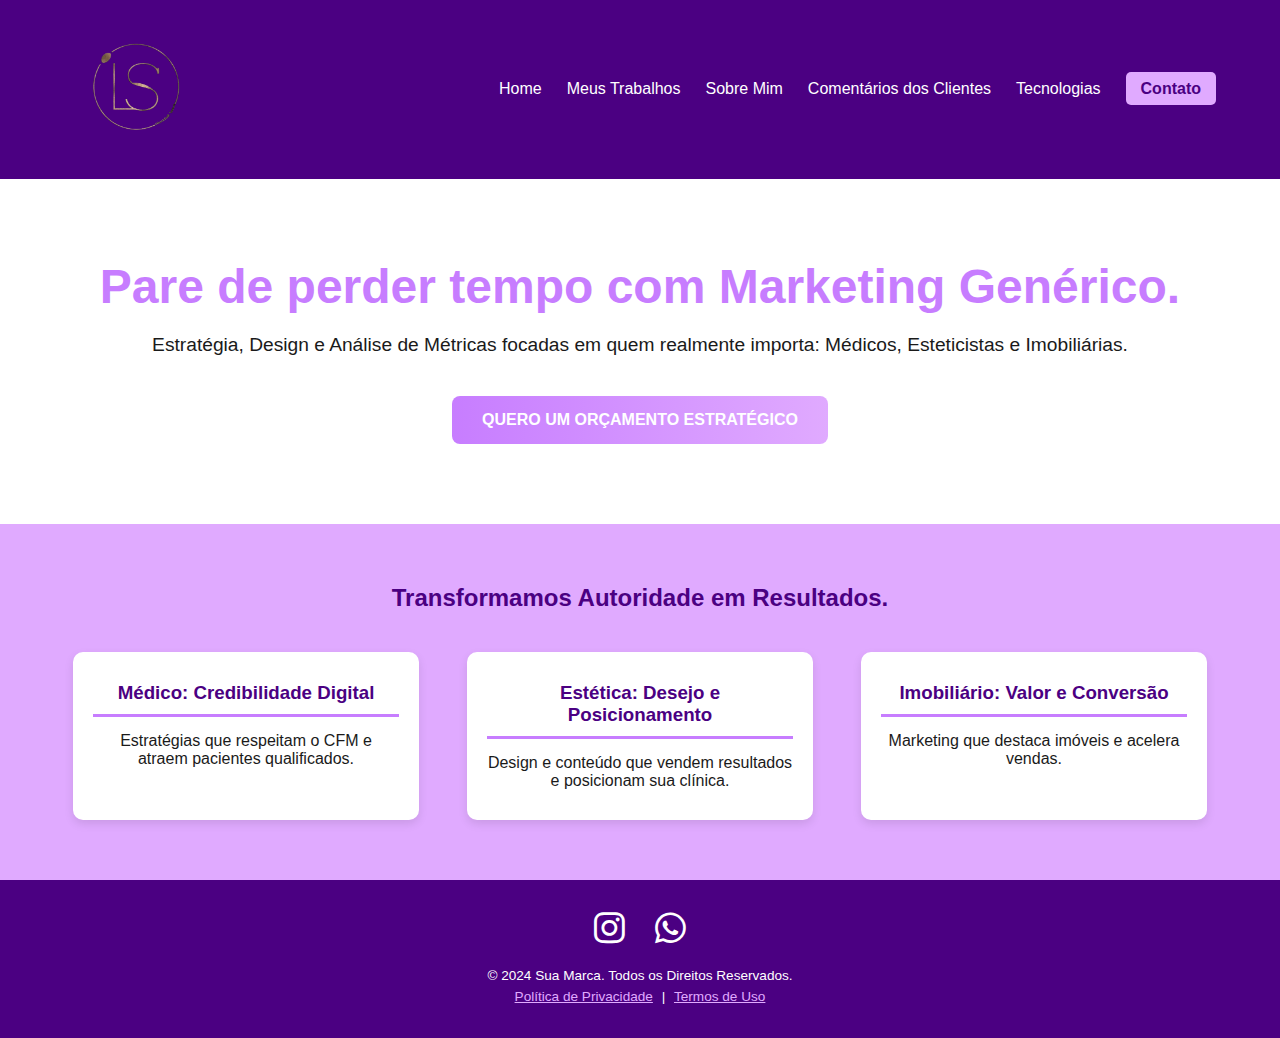
<file: index.html>
<!DOCTYPE html>
<html lang="pt-BR">
  <head>
    <meta charset="UTF-8" />
    <meta name="viewport" content="width=device-width, initial-scale=1.0" />

    <title>
      Marketing Estratégico Para Médico, Estética E Imobiliário | Consultoria E
      Design
    </title>

    <meta
      name="description"
      content="Consultoria E Design De Marketing Estratégico Focado Em Médicos, Esteticistas E Imobiliárias. Transforme Autoridade Em Resultados Qualificados."
    />
    <meta
      name="keywords"
      content="Marketing Médico, Marketing Estética, Marketing Imobiliário, Consultoria SEO, Design Web"
    />
    <meta name="author" content="Leticia" />
    <meta name="robots" content="index, follow" />

    <link rel="canonical" href="https://suaempresa.com.br/index.html" />

    <meta property="og:type" content="website" />
    <meta
      property="og:title"
      content="Marketing Estratégico Para Nichos De Alto Valor | Leticia"
    />
    <meta property="og:url" content="https://suaempresa.com.br/index.html" />
    <meta
      property="og:description"
      content="Estratégia, Design E Análise focadas Em Quem Realmente Importa: Médicos, Esteticistas E Imobiliárias. Pare de Perder Tempo Com Marketing Genérico."
    />
    <meta
      property="og:image"
      content="https://suaempresa.com.br/img/logo-leticia.png"
    />

    <meta name="twitter:card" content="summary_large_image" />

    <link rel="icon" type="image/png" href="./img/favicon.png" />
    <link rel="apple-touch-icon" href="./img/favicon.png" />

    <link
      rel="stylesheet"
      href="https://cdnjs.cloudflare.com/ajax/libs/font-awesome/6.0.0/css/all.min.css"
    />

    <link rel="stylesheet" href="styles.css" />
    <link rel="stylesheet" href="responsivo.css" />
  </head>
  <body>
    <header class="main-header">
      <div class="logo">
        <img src="./img/logo-leticia.png" alt="Foto Da Logo Da Leticia" loading="eager" />
      </div>
      <nav class="main-nav" id="main-nav">
        <ul>
          <li><a href="index.html">Home</a></li>
          <li><a href="trabalhos.html">Meus Trabalhos</a></li>
          <li><a href="sobre.html">Sobre Mim</a></li>
          <li><a href="comentarios.html">Comentários dos Clientes</a></li>
          <li><a href="tecnologias.html">Tecnologias</a></li>
          <li><a href="contato.html" class="cta-button">Contato</a></li>
        </ul>
      </nav>
      <button class="menu-toggle" id="menu-toggle">☰</button>
    </header>

    <section class="hero-section">
      <div class="hero-content">
        <h1>Pare de perder tempo com Marketing Genérico.</h1>
        <p>
          Estratégia, Design e Análise de Métricas focadas em quem realmente
          importa: Médicos, Esteticistas e Imobiliárias.
        </p>
        <a href="contato.html" class="cta-primary"
          >QUERO UM ORÇAMENTO ESTRATÉGICO</a
        >
      </div>
    </section>

    <section class="nichos-section">
      <h2>Transformamos Autoridade em Resultados.</h2>
      <div class="nichos-container">
        <div class="nicho-card medico">
          <h3>Médico: Credibilidade Digital</h3>
          <p>
            Estratégias que respeitam o CFM e atraem pacientes qualificados.
          </p>
        </div>
        <div class="nicho-card estetica">
          <h3>Estética: Desejo e Posicionamento</h3>
          <p>
            Design e conteúdo que vendem resultados e posicionam sua clínica.
          </p>
        </div>
        <div class="nicho-card imobiliario">
          <h3>Imobiliário: Valor e Conversão</h3>
          <p>Marketing que destaca imóveis e acelera vendas.</p>
        </div>
      </div>
    </section>

    <footer class="main-footer">
      <div class="footer-social-links">
        <a href="[Link do Instagram]" target="_blank" aria-label="Instagram">
          <i class="fa-brands fa-instagram"></i>
        </a>

        <a
          href="https://wa.me/5511937324514?text=Olá!%20Gostaria%20de%20agendar%20minha%20análise%20de%20perfil."
          target="_blank"
          aria-label="WhatsApp"
        >
          <i class="fa-brands fa-whatsapp"></i>
        </a>
      </div>

      <div class="footer-copyright">
        <p>&copy; 2024 Sua Marca. Todos os Direitos Reservados.</p>
        <p>
          <a href="#">Política de Privacidade</a> |
          <a href="#">Termos de Uso</a>
        </p>
      </div>
    </footer>

    <script src="js/index.js"></script>
  </body>
</html>
</file>
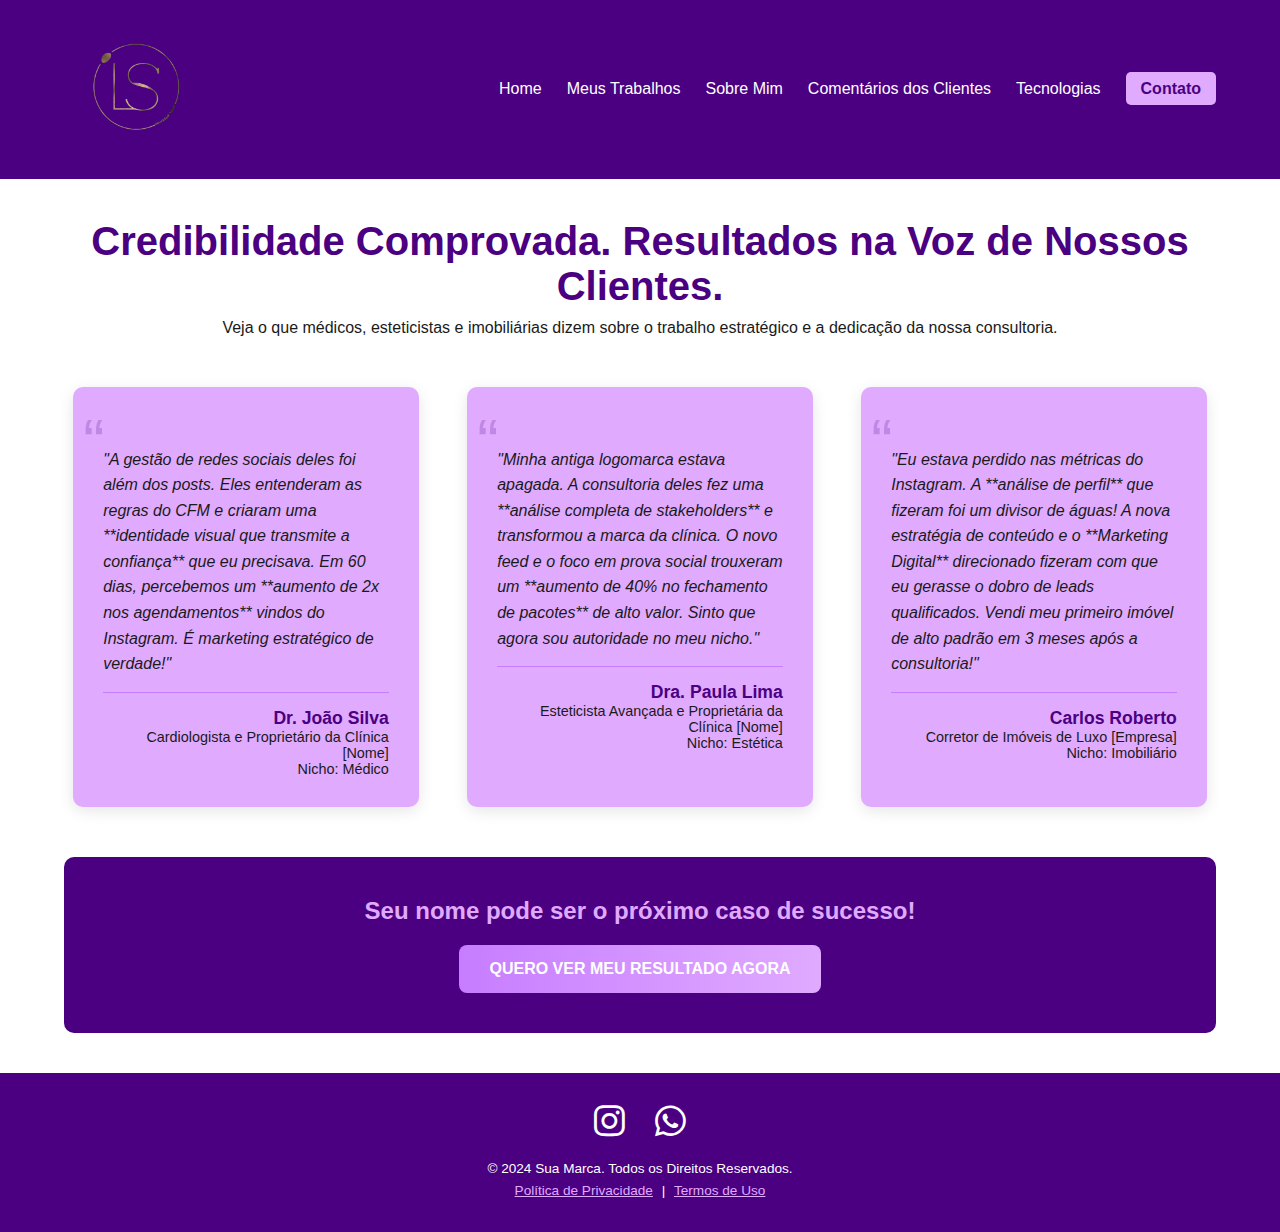
<file: comentarios.html>
<!DOCTYPE html>
<html lang="pt-BR">
  <head>
    <meta charset="UTF-8" />
    <meta name="viewport" content="width=device-width, initial-scale=1.0" />

    <title>
      Comentários De Clientes Satisfeitos | Marketing Para Médico, Estética E
      Imobiliário
    </title>

    <meta
      name="description"
      content="Veja O Que Médicos, Esteticistas E Imobiliárias Estão Dizendo! Comentários E depoimentos Reais Que Comprovam Os Resultados Da Consultoria De Marketing Estratégico."
    />
    <meta
      name="keywords"
      content="Depoimentos, Comentários De Clientes, Prova Social, Resultados Marketing Médico, Cases De Sucesso"
    />
    <meta name="author" content="Leticia" />
    <meta name="robots" content="index, follow" />

    <link rel="canonical" href="https://suaempresa.com.br/comentarios.html" />

    <meta property="og:type" content="website" />
    <meta
      property="og:title"
      content="Credibilidade Comprovada | Depoimentos De Clientes Estratégicos"
    />
    <meta
      property="og:url"
      content="https://suaempresa.com.br/comentarios.html"
    />
    <meta
      property="og:description"
      content="Resultados Falam Mais Alto Que Promessas. Confira Os Comentários Reais De Nossos Clientes De Alto Valor Nos Nichos Médico, Estético E Imobiliário."
    />
    <meta
      property="og:image"
      content="https://suaempresa.com.br/img/logo-leticia.png"
    />

    <meta name="twitter:card" content="summary_large_image" />

    <link rel="icon" type="image/png" href="./img/favicon.png" />
    <link rel="apple-touch-icon" href="./img/favicon.png" />

    <link
      rel="stylesheet"
      href="https://cdnjs.cloudflare.com/ajax/libs/font-awesome/6.0.0/css/all.min.css"
    />

    <link rel="stylesheet" href="styles.css" />
    <link rel="stylesheet" href="responsivo.css" />
  </head>
  <body>
    <header class="main-header">
      <div class="logo">
        <img src="./img/logo-leticia.png" alt="Foto Da Logo Da Leticia" loading="eager" />
      </div>
      <nav class="main-nav" id="main-nav">
        <ul>
          <li><a href="index.html">Home</a></li>
          <li><a href="trabalhos.html">Meus Trabalhos</a></li>
          <li><a href="sobre.html">Sobre Mim</a></li>
          <li><a href="comentarios.html">Comentários dos Clientes</a></li>
          <li><a href="tecnologias.html">Tecnologias</a></li>
          <li><a href="contato.html" class="cta-button">Contato</a></li>
        </ul>
      </nav>
      <button class="menu-toggle" id="menu-toggle">☰</button>
    </header>

    <main class="comentarios-main">
      <div class="comentarios-intro">
        <h1>Credibilidade Comprovada. Resultados na Voz de Nossos Clientes.</h1>
        <p>
          Veja o que médicos, esteticistas e imobiliárias dizem sobre o trabalho
          estratégico e a dedicação da nossa consultoria.
        </p>
      </div>

      <section class="depoimentos-container">
        <article class="depoimento-card">
          <p class="comentario-text">
            "A gestão de redes sociais deles foi além dos posts. Eles entenderam
            as regras do CFM e criaram uma **identidade visual que transmite a
            confiança** que eu precisava. Em 60 dias, percebemos um **aumento de
            2x nos agendamentos** vindos do Instagram. É marketing estratégico
            de verdade!"
          </p>
          <div class="cliente-info">
            <span class="nome-cliente">Dr. João Silva</span>
            <span class="cargo-cliente"
              >Cardiologista e Proprietário da Clínica [Nome]</span
            >
            <span class="nicho-cliente">Nicho: Médico</span>
          </div>
        </article>

        <article class="depoimento-card">
          <p class="comentario-text">
            "Minha antiga logomarca estava apagada. A consultoria deles fez uma
            **análise completa de stakeholders** e transformou a marca da
            clínica. O novo feed e o foco em prova social trouxeram um **aumento
            de 40% no fechamento de pacotes** de alto valor. Sinto que agora sou
            autoridade no meu nicho."
          </p>
          <div class="cliente-info">
            <span class="nome-cliente">Dra. Paula Lima</span>
            <span class="cargo-cliente"
              >Esteticista Avançada e Proprietária da Clínica [Nome]</span
            >
            <span class="nicho-cliente">Nicho: Estética</span>
          </div>
        </article>

        <article class="depoimento-card">
          <p class="comentario-text">
            "Eu estava perdido nas métricas do Instagram. A **análise de
            perfil** que fizeram foi um divisor de águas! A nova estratégia de
            conteúdo e o **Marketing Digital** direcionado fizeram com que eu
            gerasse o dobro de leads qualificados. Vendi meu primeiro imóvel de
            alto padrão em 3 meses após a consultoria!"
          </p>
          <div class="cliente-info">
            <span class="nome-cliente">Carlos Roberto</span>
            <span class="cargo-cliente"
              >Corretor de Imóveis de Luxo [Empresa]</span
            >
            <span class="nicho-cliente">Nicho: Imobiliário</span>
          </div>
        </article>
      </section>

      <section class="cta-section">
        <h2>Seu nome pode ser o próximo caso de sucesso!</h2>
        <a href="contato.html" class="cta-primary"
          >QUERO VER MEU RESULTADO AGORA</a
        >
      </section>
    </main>

    <footer class="main-footer">
      <div class="footer-social-links">
        <a href="[Link do Instagram]" target="_blank" aria-label="Instagram">
          <i class="fa-brands fa-instagram"></i>
        </a>

        <a
          href="https://wa.me/5511937324514?text=Olá!%20Gostaria%20de%20agendar%20minha%20análise%20de%20perfil."
          target="_blank"
          aria-label="WhatsApp"
        >
          <i class="fa-brands fa-whatsapp"></i>
        </a>
      </div>

      <div class="footer-copyright">
        <p>&copy; 2024 Sua Marca. Todos os Direitos Reservados.</p>
        <p>
          <a href="#">Política de Privacidade</a> |
          <a href="#">Termos de Uso</a>
        </p>
      </div>
    </footer>

    <script src="js/index.js"></script>
  </body>
</html>
</file>
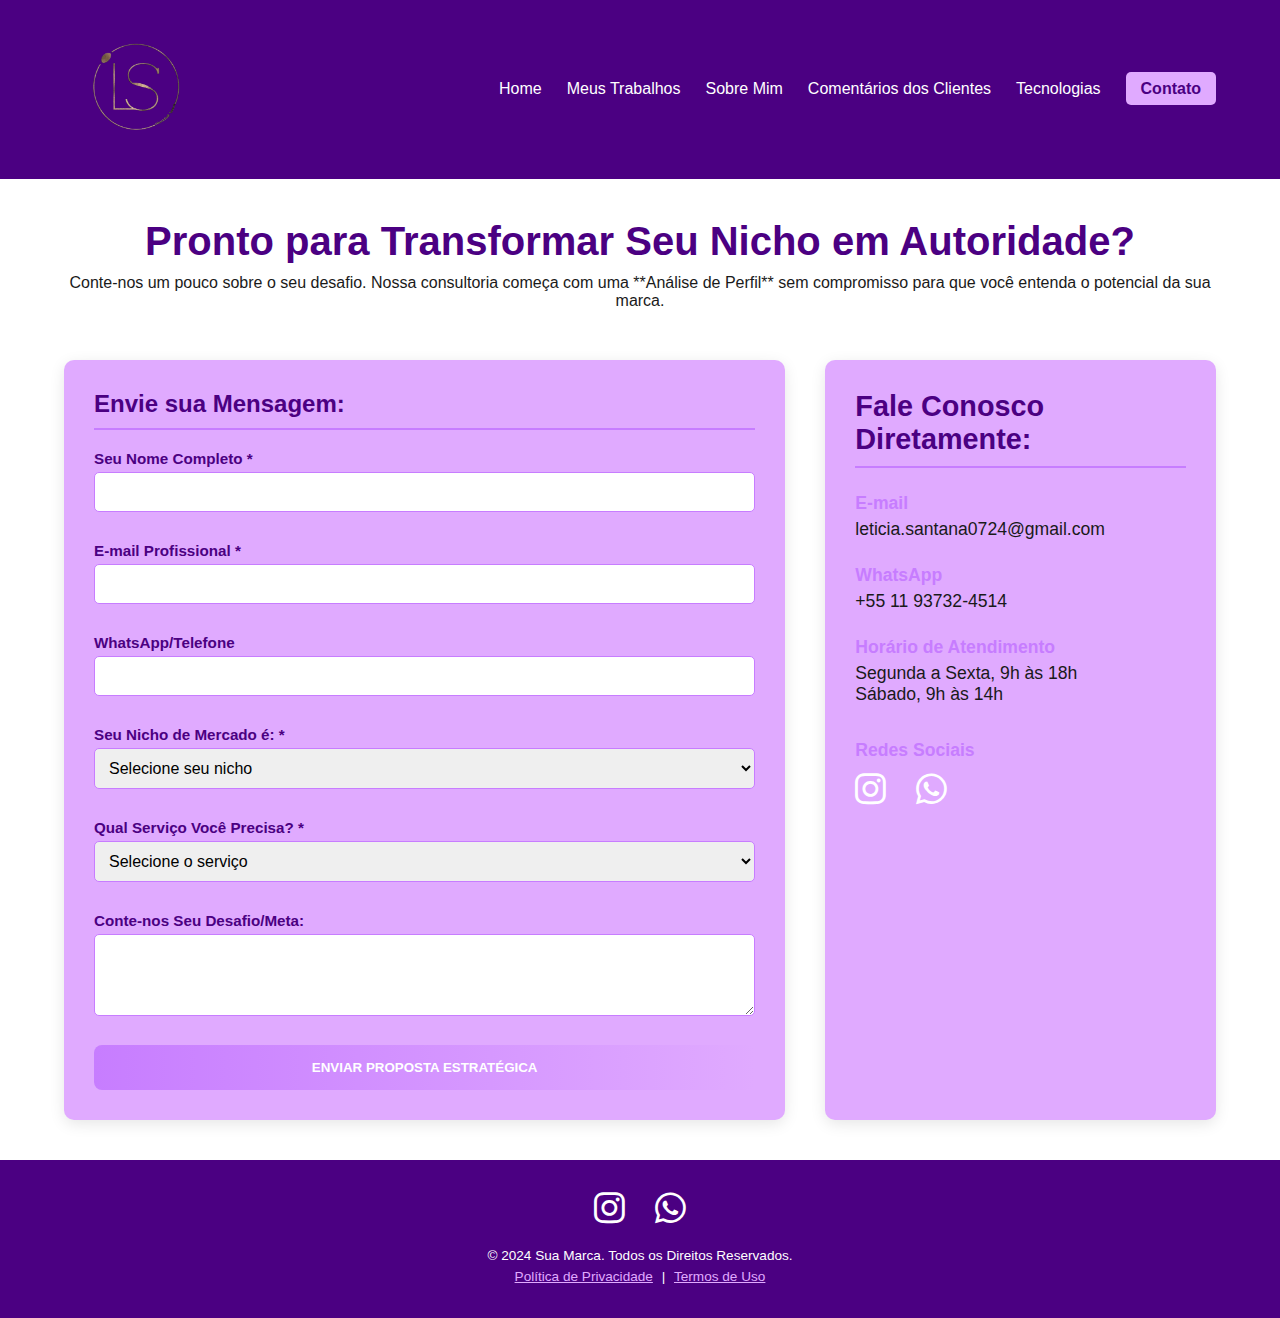
<file: contato.html>
<!DOCTYPE html>
<html lang="pt-BR">
  <head>
    <meta charset="UTF-8" />
    <meta name="viewport" content="width=device-width, initial-scale=1.0" />

    <title>
      Agende Sua Análise de Perfil | Consultoria de Marketing Estratégico
    </title>

    <meta
      name="description"
      content="Pronto Para Parar De Perder Tempo? Fale Conosco Agora! Agende Uma Análise De Perfil Estratégica Para Médicos, Esteticistas Ou Imobiliárias. Orçamento Sem Compromisso."
    />
    <meta
      name="keywords"
      content="Contato Marketing Médico, Contato Marketing Estética, Contato Consultoria, Orçamento Estratégico"
    />
    <meta name="author" content="Leticia" />
    <meta name="robots" content="index, follow" />

    <link rel="canonical" href="https://suaempresa.com.br/contato.html" />

    <meta property="og:type" content="website" />
    <meta
      property="og:title"
      content="Fale Conosco | Orçamento De Marketing Estratégico"
    />
    <meta property="og:url" content="https://suaempresa.com.br/contato.html" />
    <meta
      property="og:description"
      content="Agende Sua Análise De Perfil Gratuita. Estratégia, Design E Análise De Métricas focadas Em Quem Realmente Importa: Médicos, Esteticistas e Imobiliárias."
    />
    <meta
      property="og:image"
      content="https://suaempresa.com.br/img/logo-leticia.png"
    />
    <meta name="twitter:card" content="summary_large_image" />

    <link rel="icon" type="image/png" href="./img/favicon.png" />
    <link rel="apple-touch-icon" href="./img/favicon.png" />

    <link
      rel="stylesheet"
      href="https://cdnjs.cloudflare.com/ajax/libs/font-awesome/6.0.0/css/all.min.css"
    />

    <link rel="stylesheet" href="styles.css" />
    <link rel="stylesheet" href="responsivo.css" />
  </head>
  <body>
    <header class="main-header">
      <div class="logo">
        <img
          src="./img/logo-leticia.png"
          alt="Foto Da Logo Da Leticia"
          loading="eager"
        />
      </div>
      <nav class="main-nav" id="main-nav">
        <ul>
          <li><a href="index.html">Home</a></li>
          <li><a href="trabalhos.html">Meus Trabalhos</a></li>
          <li><a href="sobre.html">Sobre Mim</a></li>
          <li><a href="comentarios.html">Comentários dos Clientes</a></li>
          <li><a href="tecnologias.html">Tecnologias</a></li>
          <li><a href="contato.html" class="cta-button">Contato</a></li>
        </ul>
      </nav>
      <button class="menu-toggle" id="menu-toggle">☰</button>
    </header>

    <main class="contato-main">
      <div class="contato-intro">
        <h1>Pronto para Transformar Seu Nicho em Autoridade?</h1>
        <p>
          Conte-nos um pouco sobre o seu desafio. Nossa consultoria começa com
          uma **Análise de Perfil** sem compromisso para que você entenda o
          potencial da sua marca.
        </p>
      </div>

      <section class="contato-container">
        <form action="https://formsubmit.co/leticia.santana0724@gmail.com" method="POST" class="contato-form">
          <h2>Envie sua Mensagem:</h2>

          <label for="nome">Seu Nome Completo *</label>
          <input type="text" id="nome" name="nome" required />

          <label for="email">E-mail Profissional *</label>
          <input type="email" id="email" name="email" required />

          <label for="whatsapp">WhatsApp/Telefone</label>
          <input type="tel" id="whatsapp" name="whatsapp" required />

          <label for="nicho">Seu Nicho de Mercado é: *</label>
          <select id="nicho" name="nicho" required>
            <option value="" disabled selected>Selecione seu nicho</option>
            <option value="medico">Médico/Clínica</option>
            <option value="estetica">Estética</option>
            <option value="imobiliario">Imobiliário</option>
            <option value="outro">Outro</option>
          </select>

          <label for="servico">Qual Serviço Você Precisa? *</label>
          <select id="servico" name="servico" required>
            <option value="" disabled selected>Selecione o serviço</option>
            <option value="logomarca">
              Criação de Logomarca/Identidade Visual
            </option>
            <option value="social-media">Gestão de Redes Sociais</option>
            <option value="consultoria">Consultoria Estratégica</option>
            <option value="completo">Marketing Completo</option>
          </select>

          <label for="desafio">Conte-nos Seu Desafio/Meta:</label>
          <textarea id="desafio" name="desafio" rows="4"></textarea>

          <button type="submit" class="cta-primary">
            ENVIAR PROPOSTA ESTRATÉGICA
          </button>
        </form>

        <div class="contato-direto">
          <h2>Fale Conosco Diretamente:</h2>
          <div class="info-bloco">
            <h3>E-mail</h3>
            <p>leticia.santana0724@gmail.com</p>
          </div>
          <div class="info-bloco">
            <h3>WhatsApp</h3>
            <p>+55 11 93732-4514</p>
          </div>
          <div class="info-bloco">
            <h3>Horário de Atendimento</h3>
            <p>Segunda a Sexta, 9h às 18h</p>
            <p>Sábado, 9h às 14h</p>
          </div>
          <div class="social-links">
            <h3>Redes Sociais</h3>
            <div class="contato-social-links">
              <a
                href="[Link do Instagram]"
                target="_blank"
                aria-label="Instagram"
              >
                <i class="fa-brands fa-instagram"></i>
              </a>

              <a
                href="https://wa.me/5511937324514?text=Olá!%20Gostaria%20de%20agendar%20minha%20análise%20de%20perfil."
                target="_blank"
                aria-label="WhatsApp"
              >
                <i class="fa-brands fa-whatsapp"></i>
              </a>
            </div>
          </div>
        </div>
      </section>
    </main>

    <footer class="main-footer">
      <div class="footer-social-links">
        <a href="[Link do Instagram]" target="_blank" aria-label="Instagram">
          <i class="fa-brands fa-instagram"></i>
        </a>

        <a
          href="https://wa.me/5511937324514?text=Olá!%20Gostaria%20de%20agendar%20minha%20análise%20de%20perfil."
          target="_blank"
          aria-label="WhatsApp"
        >
          <i class="fa-brands fa-whatsapp"></i>
        </a>
      </div>

      <div class="footer-copyright">
        <p>&copy; 2024 Sua Marca. Todos os Direitos Reservados.</p>
        <p>
          <a href="#">Política de Privacidade</a> |
          <a href="#">Termos de Uso</a>
        </p>
      </div>
    </footer>

    <script src="js/index.js"></script>
  </body>
</html>
</file>
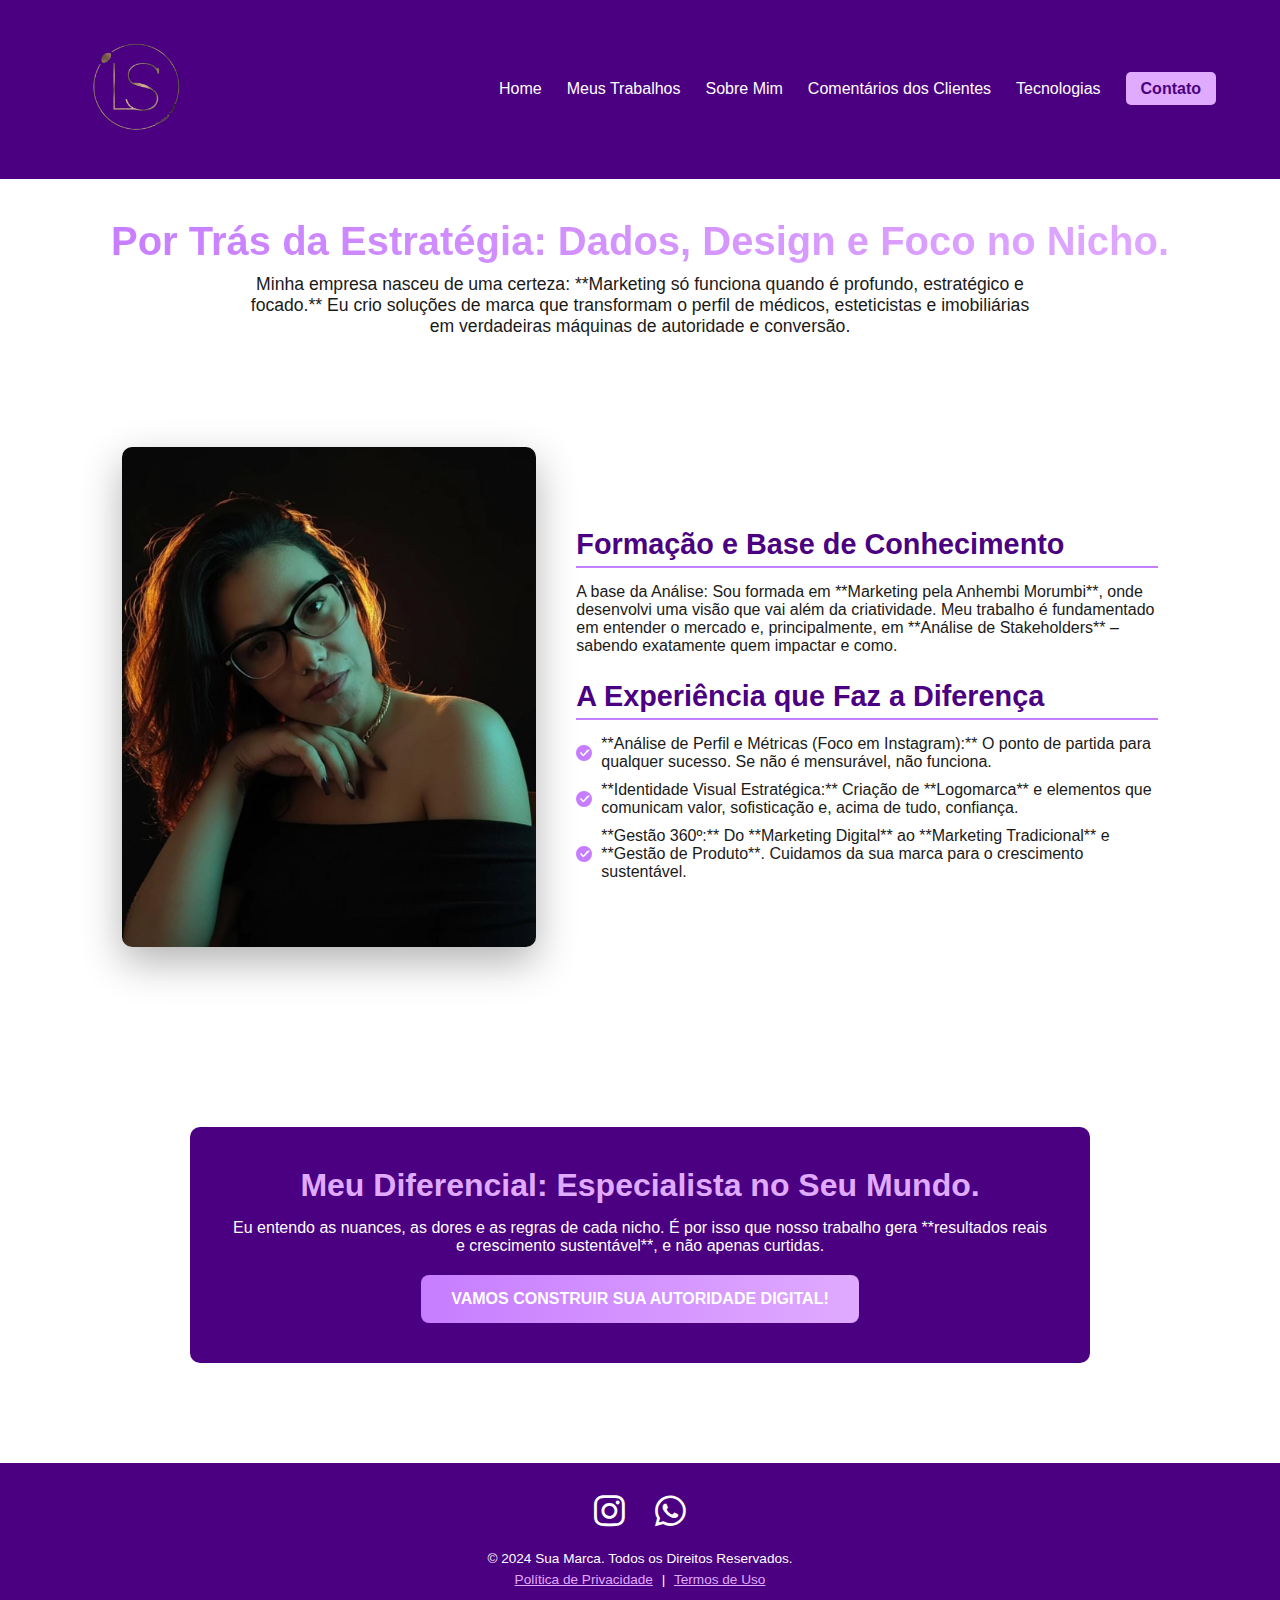
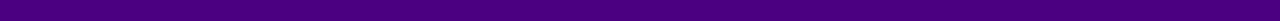
<file: sobre.html>
<!DOCTYPE html>
<html lang="pt-BR">
  <head>
    <meta charset="UTF-8" />
    <meta name="viewport" content="width=device-width, initial-scale=1.0" />

    <title>
      Sobre Leticia | Sua Especialista em Marketing para Médico, Estética e
      Imobiliário
    </title>

    <meta
      name="description"
      content="Conheça A Leticia, Especialista Em Transformar Autoridade Em Resultados Digitais. Descubra Minha Trajetória E Por Que A Consultoria É Focada Em Médicos, Esteticistas E Imobiliárias."
    />
    <meta
      name="keywords"
      content="Especialista Marketing Médico, Trajetória, Marketing Estratégico, Consultoria Nicho, Profissional Marketing"
    />
    <meta name="author" content="Leticia" />
    <meta name="robots" content="index, follow" />

    <link
      rel="canonical"
      href="https://suaempresa.com.br/sobre.html"
    />

    <meta property="og:type" content="profile" />
    <meta
      property="og:title"
      content="Minha Trajetória E Especialidade Em Marketing De Nicho | Leticia"
    />
    <meta
      property="og:url"
      content="https://suaempresa.com.br/sobre.html"
    />
    <meta
      property="og:description"
      content="Saiba Como A Minha Experiência Em Estratégia, Design E Análise pode levar O Seu Negócio Médico, Estético Ou Imobiliário Ao Próximo Nível."
    />
    <meta
      property="og:image"
      content="https://suaempresa.com.br/img/logo-leticia.png"
    />
    <meta name="twitter:card" content="summary_large_image" />

    <link rel="icon" type="image/png" href="./img/favicon.png" />
    <link rel="apple-touch-icon" href="./img/favicon.png" />

    <link
      rel="stylesheet"
      href="https://cdnjs.cloudflare.com/ajax/libs/font-awesome/6.0.0/css/all.min.css"
    />

    <link rel="stylesheet" href="styles.css" />
    <link rel="stylesheet" href="responsivo.css" />
  </head>
  <body>
    <header class="main-header">
      <div class="logo">
        <img src="./img/logo-leticia.png" alt="Foto Da Logo Da Leticia" loading="eager" />
      </div>
      <nav class="main-nav" id="main-nav">
        <ul>
          <li><a href="index.html">Home</a></li>
          <li><a href="trabalhos.html">Meus Trabalhos</a></li>
          <li><a href="sobre.html">Sobre Mim</a></li>
          <li><a href="comentarios.html">Comentários dos Clientes</a></li>
          <li><a href="tecnologias.html">Tecnologias</a></li>
          <li><a href="contato.html" class="cta-button">Contato</a></li>
        </ul>
      </nav>
      <button class="menu-toggle" id="menu-toggle">☰</button>
    </header>

    <main class="sobre-main">
      <div class="sobre-intro">
        <h1>Por Trás da Estratégia: Dados, Design e Foco no Nicho.</h1>
        <p>
          Minha empresa nasceu de uma certeza: **Marketing só funciona quando é
          profundo, estratégico e focado.** Eu crio soluções de marca que
          transformam o perfil de médicos, esteticistas e imobiliárias em
          verdadeiras máquinas de autoridade e conversão.
        </p>
      </div>

      <section class="trajetoria-section">
        <div class="trajetoria-image">
          <div>
            <img
              class="placeholder-image"
              src="./img/foto.jpg"
              alt="Foto Da Leticia"
              loading="lazy"
            />
          </div>
        </div>
        <div class="trajetoria-content">
          <h2>Formação e Base de Conhecimento</h2>
          <p>
            A base da Análise: Sou formada em **Marketing pela Anhembi
            Morumbi**, onde desenvolvi uma visão que vai além da criatividade.
            Meu trabalho é fundamentado em entender o mercado e, principalmente,
            em **Análise de Stakeholders** – sabendo exatamente quem impactar e
            como.
          </p>

          <h2>A Experiência que Faz a Diferença</h2>
          <ul>
            <li>
              **Análise de Perfil e Métricas (Foco em Instagram):** O ponto de
              partida para qualquer sucesso. Se não é mensurável, não funciona.
            </li>
            <li>
              **Identidade Visual Estratégica:** Criação de **Logomarca** e
              elementos que comunicam valor, sofisticação e, acima de tudo,
              confiança.
            </li>
            <li>
              **Gestão 360º:** Do **Marketing Digital** ao **Marketing
              Tradicional** e **Gestão de Produto**. Cuidamos da sua marca para
              o crescimento sustentável.
            </li>
          </ul>
        </div>
      </section>

      <section class="promessa-section">
        <div class="promessa-box">
          <h2>Meu Diferencial: Especialista no Seu Mundo.</h2>
          <p>
            Eu entendo as nuances, as dores e as regras de cada nicho. É por
            isso que nosso trabalho gera **resultados reais e crescimento
            sustentável**, e não apenas curtidas.
          </p>
          <a href="contato.html" class="cta-primary"
            >VAMOS CONSTRUIR SUA AUTORIDADE DIGITAL!</a
          >
        </div>
      </section>
    </main>

    <footer class="main-footer">
      <div class="footer-social-links">
        <a href="[Link do Instagram]" target="_blank" aria-label="Instagram">
          <i class="fa-brands fa-instagram"></i>
        </a>

        <a
          href="https://wa.me/5511937324514?text=Olá!%20Gostaria%20de%20agendar%20minha%20análise%20de%20perfil."
          target="_blank"
          aria-label="WhatsApp"
        >
          <i class="fa-brands fa-whatsapp"></i>
        </a>
      </div>

      <div class="footer-copyright">
        <p>&copy; 2024 Sua Marca. Todos os Direitos Reservados.</p>
        <p>
          <a href="#">Política de Privacidade</a> |
          <a href="#">Termos de Uso</a>
        </p>
      </div>
    </footer>

    <script src="js/index.js"></script>
  </body>
</html>
</file>
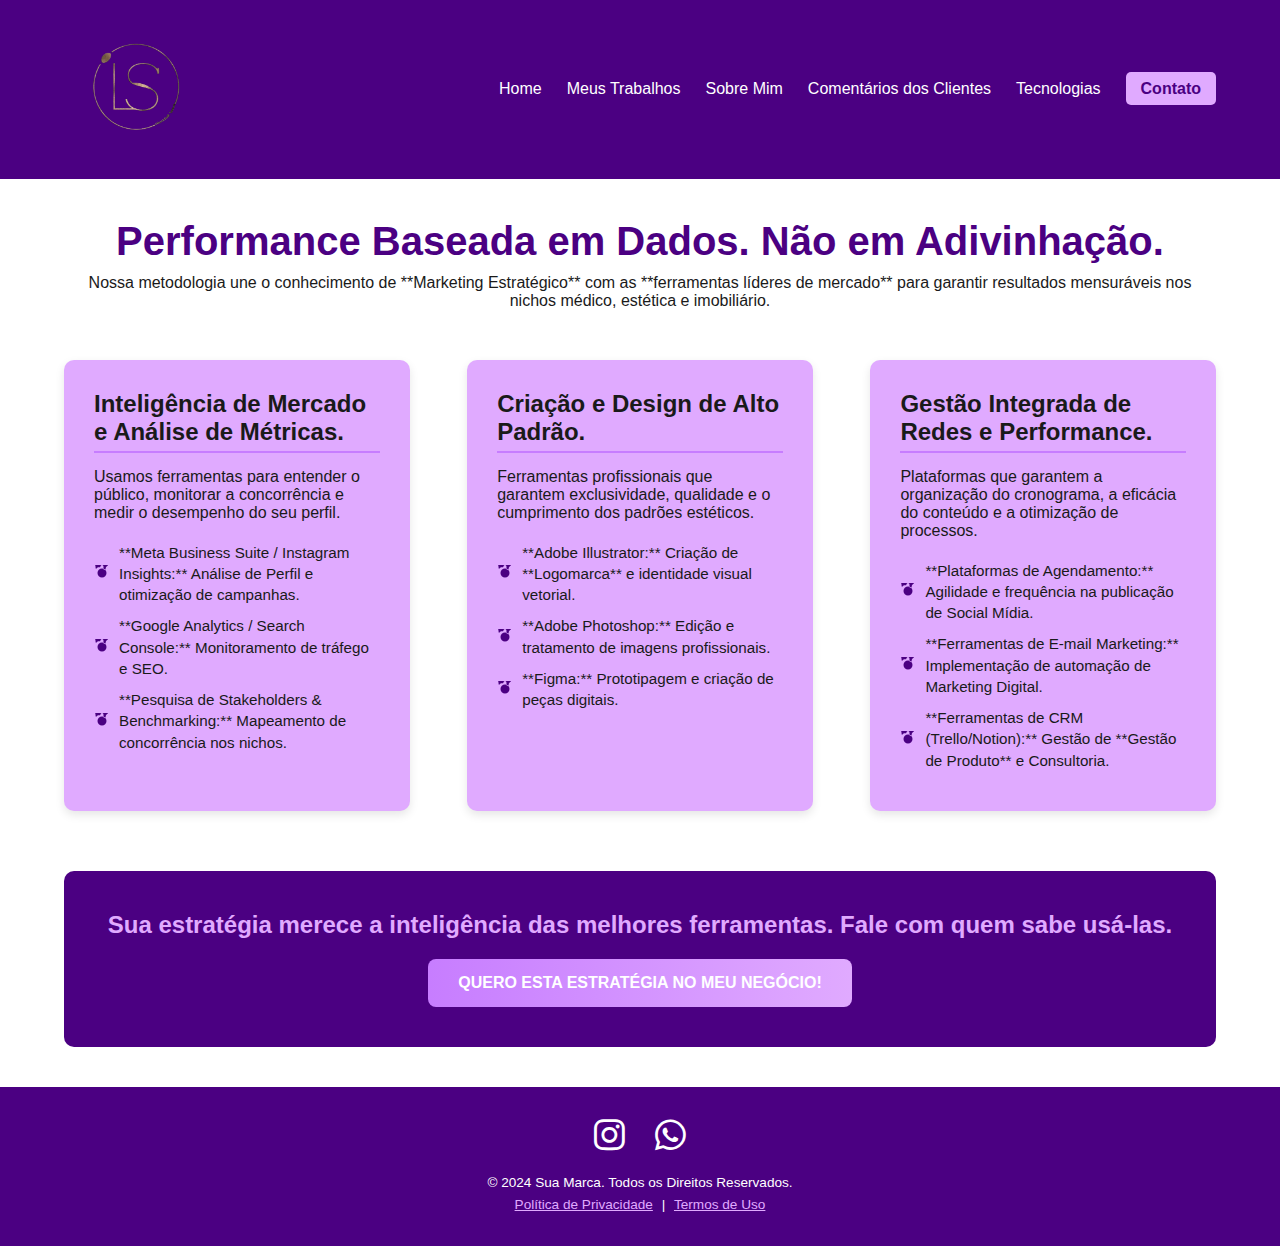
<file: tecnologias.html>
<!DOCTYPE html>
<html lang="pt-BR">
  <head>
    <meta charset="UTF-8" />
    <meta name="viewport" content="width=device-width, initial-scale=1.0" />

    <title>
      Ferramentas E Metodologia Data-Driven | Marketing Para Médico, Estética E
      Imobiliário
    </title>

    <meta
      name="description"
      content="Conheça As Ferramentas E Tecnologias Que Usamos Para Garantir Resultados. Metodologia Data-Driven Para Análise De SEO, Tráfego E Design Focado No Seu Nicho."
    />
    <meta
      name="keywords"
      content="Ferramentas Marketing, Metodologia Data-Driven, Google Analytics, SEO Tools, Design Software, Consultoria Tecnologias"
    />
    <meta name="author" content="Leticia" />
    <meta name="robots" content="index, follow" />

    <link
      rel="canonical"
      href="https://suaempresa.com.br/tecnologias.html"
    />

    <meta property="og:type" content="website" />
    <meta
      property="og:title"
      content="Transparência Em Tecnologia | As Ferramentas Que Geram Seus Resultados"
    />
    <meta
      property="og:url"
      content="https://suaempresa.com.br/tecnologias.html"
    />
    <meta
      property="og:description"
      content="Não Confie Em Achismos. Conheça As Tecnologias E O Processo Analítico Por Trás Das Estratégias De Marketing De Sucesso Para Os Nichos Médico, Estético E Imobiliário."
    />
    <meta
      property="og:image"
      content="https://suaempresa.com.br/img/logo-leticia.png"
    />
    <meta name="twitter:card" content="summary_large_image" />

    <link rel="icon" type="image/png" href="./img/favicon.png" />
    <link rel="apple-touch-icon" href="./img/favicon.png" />

    <link
      rel="stylesheet"
      href="https://cdnjs.cloudflare.com/ajax/libs/font-awesome/6.0.0/css/all.min.css"
    />

    <link rel="stylesheet" href="styles.css" />
    <link rel="stylesheet" href="responsivo.css" />
  </head>
  <body>
    <header class="main-header">
      <div class="logo">
        <img src="./img/logo-leticia.png" alt="Foto Da Logo Da Leticia" loading="eager" />
      </div>
      <nav class="main-nav" id="main-nav">
        <ul>
          <li><a href="index.html">Home</a></li>
          <li><a href="trabalhos.html">Meus Trabalhos</a></li>
          <li><a href="sobre.html">Sobre Mim</a></li>
          <li><a href="comentarios.html">Comentários dos Clientes</a></li>
          <li><a href="tecnologias.html">Tecnologias</a></li>
          <li><a href="contato.html" class="cta-button">Contato</a></li>
        </ul>
      </nav>
      <button class="menu-toggle" id="menu-toggle">☰</button>
    </header>

    <main class="tecnologias-main">
      <div class="tecnologias-intro">
        <h1>Performance Baseada em Dados. Não em Adivinhação.</h1>
        <p>
          Nossa metodologia une o conhecimento de **Marketing Estratégico** com
          as **ferramentas líderes de mercado** para garantir resultados
          mensuráveis nos nichos médico, estética e imobiliário.
        </p>
      </div>

      <section class="ferramentas-container">
        <article class="ferramenta-bloco analise">
          <h2 class="bloco-title">
            Inteligência de Mercado e Análise de Métricas.
          </h2>
          <p>
            Usamos ferramentas para entender o público, monitorar a concorrência
            e medir o desempenho do seu perfil.
          </p>
          <ul class="ferramenta-lista">
            <li>
              **Meta Business Suite / Instagram Insights:** Análise de Perfil e
              otimização de campanhas.
            </li>
            <li>
              **Google Analytics / Search Console:** Monitoramento de tráfego e
              SEO.
            </li>
            <li>
              **Pesquisa de Stakeholders & Benchmarking:** Mapeamento de
              concorrência nos nichos.
            </li>
          </ul>
        </article>

        <article class="ferramenta-bloco design">
          <h2 class="bloco-title">Criação e Design de Alto Padrão.</h2>
          <p>
            Ferramentas profissionais que garantem exclusividade, qualidade e o
            cumprimento dos padrões estéticos.
          </p>
          <ul class="ferramenta-lista">
            <li>
              **Adobe Illustrator:** Criação de **Logomarca** e identidade
              visual vetorial.
            </li>
            <li>
              **Adobe Photoshop:** Edição e tratamento de imagens profissionais.
            </li>
            <li>**Figma:** Prototipagem e criação de peças digitais.</li>
          </ul>
        </article>

        <article class="ferramenta-bloco gestao">
          <h2 class="bloco-title">Gestão Integrada de Redes e Performance.</h2>
          <p>
            Plataformas que garantem a organização do cronograma, a eficácia do
            conteúdo e a otimização de processos.
          </p>
          <ul class="ferramenta-lista">
            <li>
              **Plataformas de Agendamento:** Agilidade e frequência na
              publicação de Social Mídia.
            </li>
            <li>
              **Ferramentas de E-mail Marketing:** Implementação de automação de
              Marketing Digital.
            </li>
            <li>
              **Ferramentas de CRM (Trello/Notion):** Gestão de **Gestão de
              Produto** e Consultoria.
            </li>
          </ul>
        </article>
      </section>

      <section class="cta-section">
        <h2>
          Sua estratégia merece a inteligência das melhores ferramentas. Fale
          com quem sabe usá-las.
        </h2>
        <a href="contato.html" class="cta-primary"
          >QUERO ESTA ESTRATÉGIA NO MEU NEGÓCIO!</a
        >
      </section>
    </main>

    <footer class="main-footer">
      <div class="footer-social-links">
        <a href="[Link do Instagram]" target="_blank" aria-label="Instagram">
          <i class="fa-brands fa-instagram"></i>
        </a>

        <a
          href="https://wa.me/5511937324514?text=Olá!%20Gostaria%20de%20agendar%20minha%20análise%20de%20perfil."
          target="_blank"
          aria-label="WhatsApp"
        >
          <i class="fa-brands fa-whatsapp"></i>
        </a>
      </div>

      <div class="footer-copyright">
        <p>&copy; 2024 Sua Marca. Todos os Direitos Reservados.</p>
        <p>
          <a href="#">Política de Privacidade</a> |
          <a href="#">Termos de Uso</a>
        </p>
      </div>
    </footer>

    <script src="js/index.js"></script>
  </body>
</html>
</file>
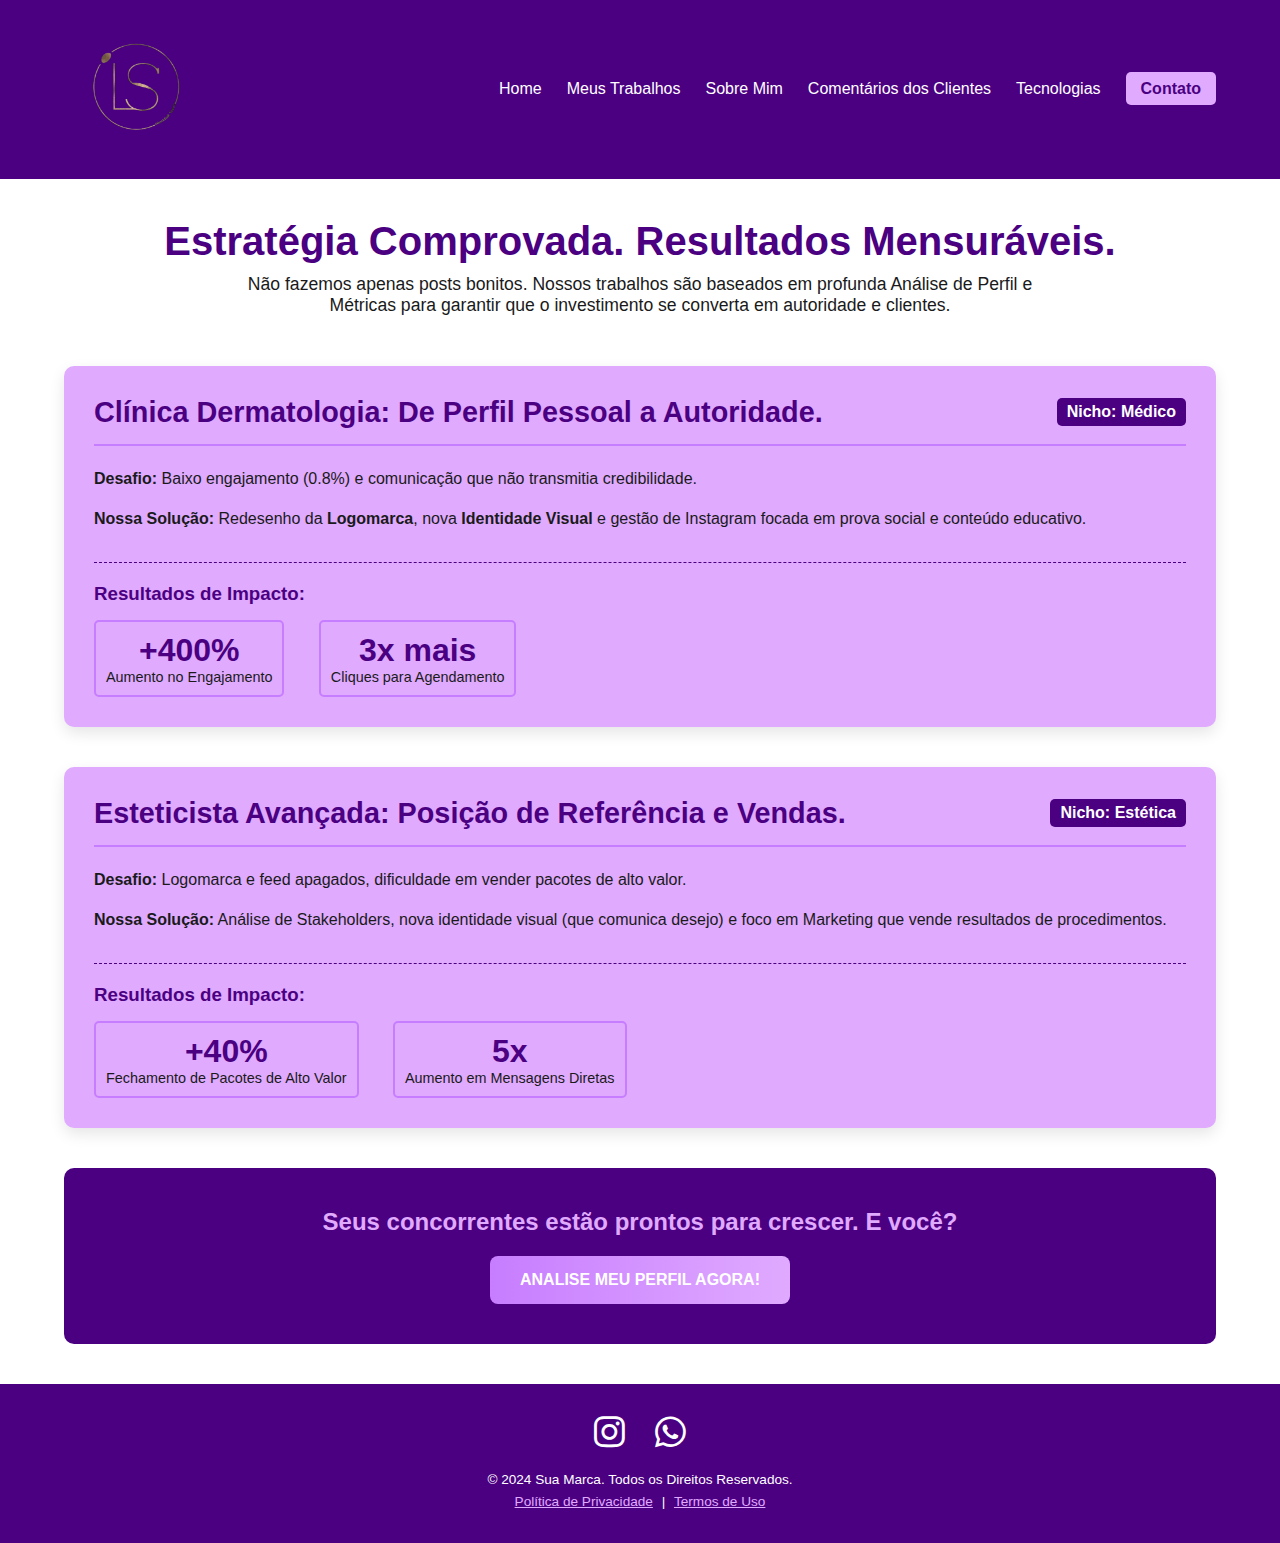
<file: trabalhos.html>
<!DOCTYPE html>
<html lang="pt-BR">
  <head>
    <meta charset="UTF-8" />
    <meta name="viewport" content="width=device-width, initial-scale=1.0" />

    <title>
      Portfólio De Sucesso | Marketing Estratégico Para Médicos, Estética E
      Imobiliário
    </title>

    <meta
      name="description"
      content="Confira Nossos Cases De Sucesso! Portfólio De Trabalhos Em Marketing Estratégico Que Geraram Resultados Reais Para Clientes Dos Nichos Médico, Estético E Imobiliário."
    />
    <meta
      name="keywords"
      content="Portfólio Marketing, Cases De Sucesso, Projetos Marketing Médico, Resultados Estética, Marketing Imobiliário Projetos"
    />
    <meta name="author" content="Leticia" />
    <meta name="robots" content="index, follow" />

    <link rel="canonical" href="https://suaempresa.com.br/trabalhos.html" />

    <meta property="og:type" content="website" />
    <meta
      property="og:title"
      content="Meus Trabalhos | Resultados Comprovados Em Nichos De Alto Valor"
    />
    <meta property="og:url" content="https://suaempresa.com.br/trabalhos.html" />
    <meta
      property="og:description"
      content="Veja A Aplicação Prática Da Estratégia E Do Design Que Transformaram A Autoridade Dos Meus Clientes Em Vendas E Faturamento Nos Seus Nichos."
    />
    <meta
      property="og:image"
      content="https://suaempresa.com.br/img/logo-leticia.png"
    />

    <meta name="twitter:card" content="summary_large_image" />

    <link rel="icon" type="image/png" href="./img/favicon.png" />
    <link rel="apple-touch-icon" href="./img/favicon.png" />

    <link
      rel="stylesheet"
      href="https://cdnjs.cloudflare.com/ajax/libs/font-awesome/6.0.0/css/all.min.css"
    />

    <link rel="stylesheet" href="styles.css" />
    <link rel="stylesheet" href="responsivo.css" />
  </head>
  <body>
    <header class="main-header">
      <div class="logo">
        <img src="./img/logo-leticia.png" alt="Foto Da Logo Da Leticia" loading="eager" />
      </div>
      <nav class="main-nav" id="main-nav">
        <ul>
          <li><a href="index.html">Home</a></li>
          <li><a href="trabalhos.html">Meus Trabalhos</a></li>
          <li><a href="sobre.html">Sobre Mim</a></li>
          <li><a href="comentarios.html">Comentários dos Clientes</a></li>
          <li><a href="tecnologias.html">Tecnologias</a></li>
          <li><a href="contato.html" class="cta-button">Contato</a></li>
        </ul>
      </nav>
      <button class="menu-toggle" id="menu-toggle">☰</button>
    </header>

    <main class="portfolio-main">
      <div class="page-intro">
        <h1>Estratégia Comprovada. Resultados Mensuráveis.</h1>
        <p>
          Não fazemos apenas posts bonitos. Nossos trabalhos são baseados em
          profunda Análise de Perfil e Métricas para garantir que o investimento
          se converta em autoridade e clientes.
        </p>
      </div>

      <section class="cases-section">
        <article class="case-study medico-case">
          <div class="case-header">
            <h2>Clínica Dermatologia: De Perfil Pessoal a Autoridade.</h2>
            <span class="nicho-tag">Nicho: Médico</span>
          </div>
          <div class="case-content">
            <p>
              <strong>Desafio:</strong> Baixo engajamento (0.8%) e comunicação
              que não transmitia credibilidade.
            </p>
            <p>
              <strong>Nossa Solução:</strong> Redesenho da
              <strong>Logomarca</strong>, nova
              <strong>Identidade Visual</strong> e gestão de Instagram focada em
              prova social e conteúdo educativo.
            </p>

            <div class="case-results">
              <h3>Resultados de Impacto:</h3>
              <div class="metric-block">
                <span class="metric-value">+400%</span>
                <span class="metric-label">Aumento no Engajamento</span>
              </div>
              <div class="metric-block">
                <span class="metric-value">3x mais</span>
                <span class="metric-label">Cliques para Agendamento</span>
              </div>
            </div>
          </div>
        </article>

        <article class="case-study estetica-case">
          <div class="case-header">
            <h2>Esteticista Avançada: Posição de Referência e Vendas.</h2>
            <span class="nicho-tag">Nicho: Estética</span>
          </div>
          <div class="case-content">
            <p>
              <strong>Desafio:</strong> Logomarca e feed apagados, dificuldade
              em vender pacotes de alto valor.
            </p>
            <p>
              <strong>Nossa Solução:</strong> Análise de Stakeholders, nova
              identidade visual (que comunica desejo) e foco em Marketing que
              vende resultados de procedimentos.
            </p>

            <div class="case-results">
              <h3>Resultados de Impacto:</h3>
              <div class="metric-block">
                <span class="metric-value">+40%</span>
                <span class="metric-label"
                  >Fechamento de Pacotes de Alto Valor</span
                >
              </div>
              <div class="metric-block">
                <span class="metric-value">5x</span>
                <span class="metric-label">Aumento em Mensagens Diretas</span>
              </div>
            </div>
          </div>
        </article>

        <section class="cta-section">
          <h2>Seus concorrentes estão prontos para crescer. E você?</h2>
          <a href="contato.html" class="cta-primary"
            >ANALISE MEU PERFIL AGORA!</a
          >
        </section>
      </section>
    </main>

    <footer class="main-footer">
      <div class="footer-social-links">
        <a href="[Link do Instagram]" target="_blank" aria-label="Instagram">
          <i class="fa-brands fa-instagram"></i>
        </a>

        <a
          href="https://wa.me/5511937324514?text=Olá!%20Gostaria%20de%20saber%20mais%20sobre%20seus%20serviços."
          target="_blank"
          aria-label="WhatsApp"
        >
          <i class="fa-brands fa-whatsapp"></i>
        </a>
      </div>

      <div class="footer-copyright">
        <p>&copy; 2024 Sua Marca. Todos os Direitos Reservados.</p>
        <p>
          <a href="#">Política de Privacidade</a> |
          <a href="#">Termos de Uso</a>
        </p>
      </div>
    </footer>

    <script src="js/index.js"></script>
  </body>
</html>
</file>
<file: styles.css>
* {
  margin: 0;
  padding: 0;
  box-sizing: border-box;
}

:root {
  --roxo-claro: #e0aaff;
  --roxo-escuro: #c77dff;
  --roxo-profundo: #4b0082;
  --branco: #ffffff;
  --preto-suave: #1a1a1a;
}

body {
  font-family: Arial, sans-serif;
  margin: 0;
  overflow-x: hidden;
  background-color: var(--branco);
  color: var(--preto-suave);
}

.main-header {
  background-color: var(--roxo-profundo);
  color: var(--branco);
  display: flex;
  justify-content: space-evenly;
  align-items: center;
  padding: 15px 5%;
  width: 100%;
}

.logo {
  font-size: 1.8em;
  max-width: 150px;
  height: auto;
  font-weight: bold;
  margin-right: 30px;
  flex-shrink: 0;
  background: linear-gradient(to right, var(--roxo-escuro), var(--roxo-claro));
  background-clip: text;
  -webkit-text-fill-color: transparent;
}

.logo img {
  max-width: 100%;
  height: auto;
  display: block;
}

.main-nav {
  width: 100%;
  left: 0;
  flex-grow: 1;
}

.main-nav ul {
  list-style: none;
  margin: 0;
  padding: 0;
  width: 100%;
  display: flex;
  justify-content: flex-end;
}

.main-nav ul li {
  margin-left: 25px;
}

.main-nav ul li a {
  text-decoration: none;
  color: var(--branco);
  font-weight: 500;
  transition: color 0.3s;
}

.main-nav ul li a:hover {
  color: var(--roxo-claro);
}

.cta-button {
  background: var(--roxo-claro);
  color: var(--roxo-profundo) !important;
  padding: 8px 15px;
  border-radius: 5px;
  font-weight: bold !important;
}

.hero-section {
  padding: 80px 5%;
  text-align: center;
  background-color: var(--branco);
}

.hero-content h1 {
  font-size: 3em;
  margin-bottom: 20px;
  color: var(--roxo-escuro);
}

.hero-content p {
  font-size: 1.2em;
  margin-bottom: 40px;
}

.cta-primary {
  display: inline-block;
  padding: 15px 30px;
  text-decoration: none;
  font-weight: bold;
  color: var(--branco);
  border-radius: 8px;
  background: linear-gradient(to right, var(--roxo-escuro), var(--roxo-claro));
  transition: opacity 0.3s;
}

.cta-primary:hover {
  opacity: 0.8;
}

.nichos-section {
  padding: 60px 5%;
  background-color: var(--roxo-claro);
  text-align: center;
}

.nichos-section h2 {
  color: var(--roxo-profundo);
  margin-bottom: 40px;
}

.nichos-container {
  display: flex;
  justify-content: space-around;
  gap: 30px;
}

.nicho-card {
  background-color: var(--branco);
  padding: 30px 20px;
  border-radius: 10px;
  box-shadow: 0 4px 10px rgba(0, 0, 0, 0.1);
  width: 30%;
  transition: transform 0.3s;
}

.nicho-card:hover {
  transform: translateY(-5px);
  box-shadow: 0 8px 20px rgba(0, 0, 0, 0.15);
}

.nicho-card h3 {
  color: var(--roxo-profundo);
  border-bottom: 3px solid var(--roxo-escuro);
  padding-bottom: 10px;
  margin-bottom: 15px;
}

.main-footer {
  background-color: var(--roxo-profundo);
  color: var(--branco);
  text-align: center;
  padding: 30px 5%;
  display: flex;
  flex-direction: column;
  align-items: center;
}

.footer-social-links,
.contato-social-links {
  margin-bottom: 20px;
  display: flex;
  gap: 30px;
}

.footer-social-links a,
.contato-social-links a {
  color: var(--branco);
  text-decoration: none;
  transition: color 0.3s ease;
}

.footer-social-links a i,
.contato-social-links a i {
  font-size: 2.2em;
  display: block;
}

.contato-social-links a:hover {
  color: var(--roxo-profundo);
}

.footer-social-links a:hover {
  color: var(--roxo-claro);
}

.footer-copyright {
  font-size: 0.85em;
  line-height: 1.6;
}

.footer-copyright a {
  color: var(--roxo-claro);
  text-decoration: underline;
  margin: 0 5px;
}

.portfolio-main {
  padding: 40px 5%;
}

.page-intro {
  text-align: center;
  margin-bottom: 50px;
}

.page-intro h1 {
  font-size: 2.5em;
  color: var(--roxo-profundo);
  margin-bottom: 10px;
}

.page-intro p {
  font-size: 1.1em;
  max-width: 800px;
  margin: 0 auto;
  color: var(--preto-suave);
}

.cases-section {
  display: flex;
  flex-direction: column;
  gap: 40px;
}

.case-study {
  background-color: var(--roxo-claro);
  padding: 30px;
  border-radius: 10px;
  box-shadow: 0 6px 15px rgba(0, 0, 0, 0.1);
}

.case-header {
  display: flex;
  justify-content: space-between;
  align-items: center;
  border-bottom: 2px solid var(--roxo-escuro);
  padding-bottom: 15px;
  margin-bottom: 20px;
}

.case-header h2 {
  color: var(--roxo-profundo);
  font-size: 1.8em;
  margin: 0;
}

.nicho-tag {
  background-color: var(--roxo-profundo);
  color: var(--branco);
  padding: 5px 10px;
  border-radius: 5px;
  font-weight: bold;
}

.case-content p {
  font-size: 1em;
  line-height: 1.6;
  margin-bottom: 15px;
}

.case-results {
  margin-top: 30px;
  padding-top: 20px;
  border-top: 1px dashed var(--roxo-profundo);
}

.case-results h3 {
  color: var(--roxo-profundo);
  margin-bottom: 15px;
}

.metric-block {
  display: inline-block;
  text-align: center;
  margin-right: 30px;
  padding: 10px;
  border: 2px solid var(--roxo-escuro);
  border-radius: 5px;
}

.metric-value {
  display: block;
  font-size: 2em;
  font-weight: bold;
  color: var(--roxo-profundo);
}

.metric-label {
  display: block;
  font-size: 0.9em;
  color: var(--preto-suave);
}

.cta-section {
  text-align: center;
  padding: 40px;
  background-color: var(--roxo-profundo);
  color: var(--branco);
  border-radius: 10px;
}

.cta-section h2 {
  color: var(--roxo-claro);
  margin-bottom: 20px;
}

.sobre-main {
  padding: 40px 5%;
}

.sobre-intro {
  text-align: center;
  margin-bottom: 50px;
}

.sobre-intro h1 {
  background: linear-gradient(to right, var(--roxo-escuro), var(--roxo-claro));
  background-clip: text;
  -webkit-text-fill-color: transparent;
  font-size: 2.5em;
  margin-bottom: 10px;
}

.sobre-intro p {
  font-size: 1.1em;
  max-width: 800px;
  margin: 0 auto;
}

.trajetoria-section {
  display: flex;
  justify-content: space-between;
  align-items: center;
  gap: 40px;
  margin-bottom: 60px;
  padding: 60px 5%;
}

.trajetoria-image {
  flex: 1;
  max-width: 40%;
  flex-shrink: 0;
}

.placeholder-image {
  width: 100%;
  height: 500px;
  object-fit: cover;
  border-radius: 10px;
  display: flex;
  align-items: center;
  justify-content: center;
  font-weight: bold;
  color: var(--roxo-profundo);
  box-shadow: 0 15px 40px rgba(0, 0, 0, 0.3);
}

.icones-placeholder {
  font-size: 1.1em;
  color: var(--preto-suave);
}

.trajetoria-content {
  flex: 1;
  max-width: 60%;
}

.trajetoria-content h2 {
  color: var(--roxo-profundo);
  font-size: 1.8em;
  border-bottom: 2px solid var(--roxo-escuro);
  padding-bottom: 5px;
  margin-top: 25px;
  margin-bottom: 15px;
}

.trajetoria-content ul {
  list-style: none;
  padding-left: 0;
}

.trajetoria-content ul li {
  background: url('data:image/svg+xml;utf8,<svg xmlns="http://www.w3.org/2000/svg" width="16" height="16" fill="%23C77DFF" class="bi bi-check-circle-fill" viewBox="0 0 16 16"><path d="M16 8A8 8 0 1 1 0 8a8 8 0 0 1 16 0zm-3.97-3.03a.75.75 0 0 0-1.08.022L7.477 9.497 5.354 7.374a.75.75 0 0 0-1.06 1.06l2.5 2.5a.75.75 0 0 0 1.06 0l5.5-5.5a.75.75 0 0 0-.022-1.08z"/></svg>')
    no-repeat left center;
  background-size: 16px;
  padding-left: 25px;
  margin-bottom: 10px;
}

.promessa-section {
  text-align: center;
  padding: 60px 5%;
}

.promessa-box {
  background-color: var(--roxo-profundo);
  color: var(--branco);
  padding: 40px;
  border-radius: 10px;
  max-width: 900px;
  margin: 0 auto;
}

.promessa-box h2 {
  color: var(--roxo-claro);
  font-size: 2em;
  margin-bottom: 15px;
}

.promessa-box .cta-primary {
  margin-top: 20px;
}

.comentarios-main {
  padding: 40px 5%;
}

.comentarios-intro {
  text-align: center;
  margin-bottom: 50px;
}

.comentarios-intro h1 {
  font-size: 2.5em;
  color: var(--roxo-profundo);
  margin-bottom: 10px;
}

.depoimentos-container {
  display: flex;
  flex-wrap: wrap;
  justify-content: space-around;
  gap: 30px;
  margin-bottom: 50px;
}

.depoimento-card {
  background-color: var(--roxo-claro);
  color: var(--preto-suave);
  padding: 30px;
  border-radius: 10px;
  box-shadow: 0 4px 15px rgba(0, 0, 0, 0.1);
  width: 30%;
  min-width: 300px;
  position: relative;
}

.depoimento-card::before {
  content: "“";
  position: absolute;
  top: 40px;
  left: 10px;
  font-size: 4em;
  line-height: 0.5;
  color: var(--roxo-profundo);
  opacity: 0.2;
  z-index: 0;
  font-family: Arial, sans-serif;
}

.comentario-text {
  font-style: italic;
  line-height: 1.6;
  margin-top: 20px;
  padding-top: 10px;
  font-weight: 500;
}

.cliente-info {
  border-top: 1px solid var(--roxo-escuro);
  padding-top: 15px;
  margin-top: 15px;
  display: flex;
  flex-direction: column;
  align-items: flex-end;
  text-align: right;
}

.nome-cliente {
  font-weight: bold;
  color: var(--roxo-profundo);
  font-size: 1.1em;
}

.cargo-cliente,
.nicho-cliente {
  font-size: 0.9em;
  color: var(--preto-suave);
}

.tecnologias-main {
  padding: 40px 5%;
}

.tecnologias-intro {
  text-align: center;
  margin-bottom: 50px;
}

.tecnologias-intro h1 {
  font-size: 2.5em;
  color: var(--roxo-profundo);
  margin-bottom: 10px;
}

.ferramentas-container {
  display: flex;
  justify-content: space-between;
  gap: 30px;
  margin-bottom: 60px;
}

.ferramenta-bloco {
  background-color: var(--roxo-claro);
  padding: 30px;
  border-radius: 10px;
  box-shadow: 0 4px 10px rgba(0, 0, 0, 0.1);
  width: 30%;
}

.bloco-title {
  font-size: 1.5em;
  border-bottom: 2px solid var(--roxo-escuro);
  padding-bottom: 5px;
  margin-bottom: 15px;
  font-weight: bold;
}

.ferramenta-bloco p {
  font-size: 1em;
  margin-bottom: 20px;
}

.ferramenta-lista {
  list-style: none;
  padding-left: 0;
}

.ferramenta-lista li {
  background: url('data:image/svg+xml;utf8,<svg xmlns="http://www.w3.org/2000/svg" width="16" height="16" fill="%234B0082" class="bi bi-gear-fill" viewBox="0 0 16 16"><path d="M9.405 1.05c-.413-1.4-2.397-1.4-2.81 0l-.1.34a1.4 1.4 0 0 1-1.353.948h-1.02a1.4 1.4 0 0 0-.948.517l-.234.341c-.244.357-.702.517-1.121.365a1.4 1.4 0 0 1-.365-1.12l.341-.234a1.4 1.4 0 0 0-.517-.948v-1.02a1.4 1.4 0 0 0-.948-1.353l-.34-.1c-1.4-.413-1.4-2.397 0-2.81l.34-.1a1.4 1.4 0 0 1 .948-1.353h1.02a1.4 1.4 0 0 0 1.353-.948l.1-.34c.413-1.4 2.397-1.4 2.81 0l.1.34a1.4 1.4 0 0 1 1.353.948h1.02a1.4 1.4 0 0 0 .948-.517l.234-.341c.244-.357.702-.517 1.121-.365a1.4 1.4 0 0 1 .365 1.12l-.341.234a1.4 1.4 0 0 0 .517.948v1.02a1.4 1.4 0 0 0 .948 1.353l.34.1c1.4.413 1.4 2.397 0 2.81l-.34.1a1.4 1.4 0 0 1-.948 1.353v1.02a1.4 1.4 0 0 0-.517.948l-.234.341c-.244.357-.702.517-1.121.365a1.4 1.4 0 0 1-.365-1.12l.341-.234a1.4 1.4 0 0 0-.517-.948zM8 12.5a4.5 4.5 0 1 0 0-9 4.5 4.5 0 0 0 0 9z"/></svg>')
    no-repeat left center;
  background-size: 16px;
  padding-left: 25px;
  margin-bottom: 10px;
  font-size: 0.95em;
  line-height: 1.4;
}

.contato-main {
  padding: 40px 5%;
}

.contato-intro {
  text-align: center;
  margin-bottom: 50px;
}

.contato-intro h1 {
  font-size: 2.5em;
  color: var(--roxo-profundo);
  margin-bottom: 10px;
}

.contato-container {
  display: flex;
  justify-content: space-between;
  gap: 40px;
}

.contato-form {
  flex: 2;
  background-color: var(--roxo-claro);
  padding: 30px;
  border-radius: 10px;
  box-shadow: 0 4px 15px rgba(0, 0, 0, 0.1);
}

.contato-form h2 {
  color: var(--roxo-profundo);
  margin-top: 0;
  margin-bottom: 20px;
  border-bottom: 2px solid var(--roxo-escuro);
  padding-bottom: 10px;
}

.contato-form label {
  display: block;
  margin-top: 15px;
  margin-bottom: 5px;
  font-weight: bold;
  color: var(--roxo-profundo);
  font-size: 0.95em;
}

.contato-form input[type="text"],
.contato-form input[type="email"],
.contato-form input[type="tel"],
.contato-form select,
.contato-form textarea {
  width: 100%;
  padding: 10px;
  margin-bottom: 15px;
  border: 1px solid var(--roxo-escuro);
  border-radius: 5px;
  box-sizing: border-box;
  font-size: 1em;
}

.contato-form textarea {
  resize: vertical;
}

.contato-form .cta-primary {
  width: 100%;
  border: none;
  cursor: pointer;
  margin-top: 10px;
}

.contato-direto {
  flex: 1;
  padding: 30px;
  background-color: var(--roxo-claro);
  border-radius: 10px;
  box-shadow: 0 4px 15px rgba(0, 0, 0, 0.1);
}

.contato-direto h2 {
  margin-bottom: 30px;
  color: var(--roxo-profundo);
  font-size: 1.8em;
  margin-top: 0;
  margin-bottom: 25px;
  border-bottom: 2px solid var(--roxo-escuro);
  padding-bottom: 10px;
}

.info-bloco {
  margin-bottom: 25px;
}

.info-bloco h3 {
  font-size: 1.2em;
  color: var(--roxo-escuro);
  font-size: 1.1em;
  font-weight: bold;
  margin-bottom: 5px;
}

.info-bloco p {
  font-size: 1.1em;
  color: var(--preto-suave);
}

.social-links {
  margin-top: 35px;
}

.social-links h3 {
  color: var(--roxo-escuro);
  font-size: 1.1em;
  font-weight: bold;
  margin-bottom: 10px;
}
</file>
<file: responsivo.css>
.menu-toggle {
  display: none;
  background: none;
  border: none;
  color: var(--roxo-claro);
  font-size: 2em;
  cursor: pointer;
}

@media (max-width: 1000px) {
  .depoimentos-container {
    flex-direction: column;
    align-items: center;
    gap: 20px;
    padding: 0 4%;
  }

  .depoimento-card {
    width: 100%;
    max-width: 600px;
    margin: 0;
  }

  .ferramentas-container {
    flex-direction: column;
    align-items: center;
  }

  .ferramenta-bloco {
    width: 90%;
  }

  .contato-container {
    flex-direction: column;
  }

  .contato-form,
  .contato-direto {
    width: 100%;
  }
}

@media (min-width: 801px) {
  .contato-direto:hover {
    transform: translateY(-3px);
    box-shadow: 0 8px 20px rgba(0, 0, 0, 0.15);
    transition: all 0.3s ease;
  }
}

@media (max-width: 768px) {
  section,
  main {
    padding: 40px 4%;
  }

  h1 {
    font-size: 2em !important;
  }

  h2 {
    font-size: 1.6em !important;
  }

  p {
    font-size: 1em;
  }

  .logo {
    max-width: 100px;
    margin-right: 15px;
  }

  .main-header {
    padding: 0 1%;
    height: auto;
  }

  .menu-toggle {
    display: block;
  }
  
  .main-nav {
    display: none;
    flex-direction: column;
    width: 100%;
    position: fixed;
    top: 60px;
    left: 0;
    bottom: 0;
    background-color: var(--roxo-profundo);
    z-index: 1000;
    overflow-y: auto;
  }

  .main-nav.active {
    display: flex;
    align-items: center;
  }

  .main-nav ul {
    flex-direction: column;
    list-style: none;
    padding: 0;
    width: 100%;
    align-items: center;
  }

  .main-nav ul li {
    margin: 0;
    width: 100%;
    border-bottom: 1px solid rgba(255, 255, 255, 0.1);
    text-align: center;
  }

  .main-nav ul li a {
    display: block;
    padding: 15px 20px;
    color: var(--branco);
    text-decoration: none;
  }

  .main-nav ul li a.cta-button {
    padding: 12px 20px;
    margin: 10px 0;
    display: inline-block;
    width: 80%;
    background: linear-gradient(
      to right,
      var(--roxo-escuro),
      var(--roxo-claro)
    );
    color: var(--roxo-profundo) !important;
    border-radius: 5px;
    font-weight: bold !important;
  }

  .main-nav ul li:last-child {
    border-bottom: none;
  }

  .nichos-container {
    flex-direction: column;
    gap: 20px;
  }

  .nicho-card {
    width: 100%;
  }

  .case-header {
    flex-direction: column;
    align-items: flex-start;
  }

  .case-content {
    text-align: left;
  }

  .case-results {
    flex-direction: column;
    gap: 15px;
    margin-top: 15px;
  }

  .metric-block {
    width: 90%;
    margin: 0;
    text-align: center;
    margin-bottom: 10px;
  }

  .metric-value {
    font-size: 1.8em;
  }

  .case-study {
    margin-bottom: 30px;
  }

  .trajetoria-section {
    flex-direction: column;
  }

  .trajetoria-image {
    max-width: 90%;
    margin: 0 auto 20px;
  }

  .placeholder-image {
    height: 350px;
  }

  .trajetoria-content {
    text-align: left;
  }
  .trajetoria-content h2 {
    text-align: center;
  }
}
</file>
